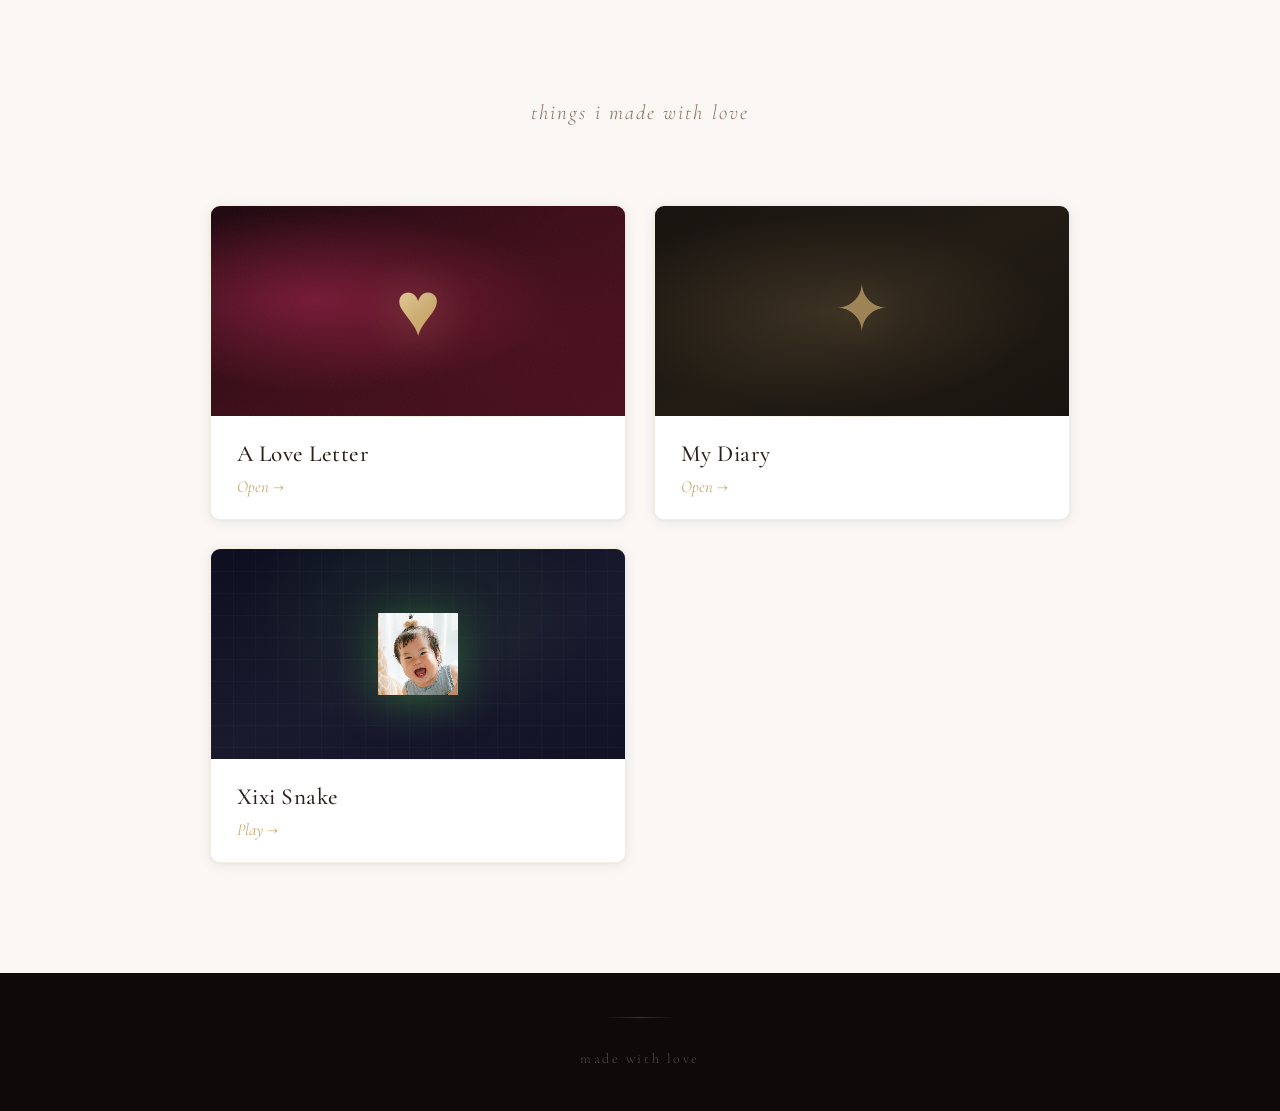
<file: index.html>
<!DOCTYPE html>
<html lang="en">
<head>
  <meta charset="UTF-8" />
  <meta name="viewport" content="width=device-width, initial-scale=1.0" />
  <title>qiangyuxi</title>
  <meta name="description" content="A small collection of things made with love, dedicated to XiXi." />
  <meta property="og:title" content="qiangyuxi" />
  <meta property="og:description" content="A small collection of things made with love." />
  <meta property="og:url" content="https://qiangyuxi.com" />
  <meta name="theme-color" content="#0e0b0a" />

  <link rel="preconnect" href="https://fonts.googleapis.com" />
  <link rel="preconnect" href="https://fonts.gstatic.com" crossorigin />
  <link href="https://fonts.googleapis.com/css2?family=Cormorant+Garamond:ital,wght@0,300;0,400;0,500;1,300;1,400&display=swap" rel="stylesheet" />

  <link rel="stylesheet" href="style.css" />
</head>
<body>

  <!-- ── Projects ── -->
  <section class="projects" id="projects" aria-label="Projects">
    <div class="projects-inner">
      <p class="section-label">things i made with love</p>

      <div class="cards-grid">

        <!-- Valentine -->
        <a href="./valentine/" class="card card--valentine" aria-label="Open Valentine project">
          <div class="card-visual">
            <div class="card-visual-bg"></div>
            <span class="card-icon" aria-hidden="true">♥</span>
          </div>
          <div class="card-body">
            <h2 class="card-title">A Love Letter</h2>
            <div class="card-footer">
              <span class="card-cta" aria-hidden="true">Open →</span>
            </div>
          </div>
        </a>

        <!-- Diary -->
        <a href="./diary/" class="card card--diary" aria-label="Open diary">
          <div class="card-visual">
            <div class="card-visual-bg card-visual-bg--diary"></div>
            <span class="card-icon card-icon--diary" aria-hidden="true">✦</span>
          </div>
          <div class="card-body">
            <h2 class="card-title">My Diary</h2>
            <div class="card-footer">
              <span class="card-cta" aria-hidden="true">Open →</span>
            </div>
          </div>
        </a>

        <!-- Snake Game -->
        <a href="./snake_game/" class="card card--snake" aria-label="Play Xixi Snake game">
          <div class="card-visual">
            <div class="card-visual-bg card-visual-bg--snake"></div>
            <img
              src="./snake_game/assets/snake-head.png"
              alt=""
              class="card-sprite"
              aria-hidden="true"
            />
          </div>
          <div class="card-body">
            <h2 class="card-title">Xixi Snake</h2>
            <div class="card-footer">
              <span class="card-cta" aria-hidden="true">Play →</span>
            </div>
          </div>
        </a>

      </div>
    </div>
  </section>

  <!-- ── Footer ── -->
  <footer class="footer">
    <p class="footer-text">made with love</p>
  </footer>

  <script src="script.js"></script>
</body>
</html>
</file>
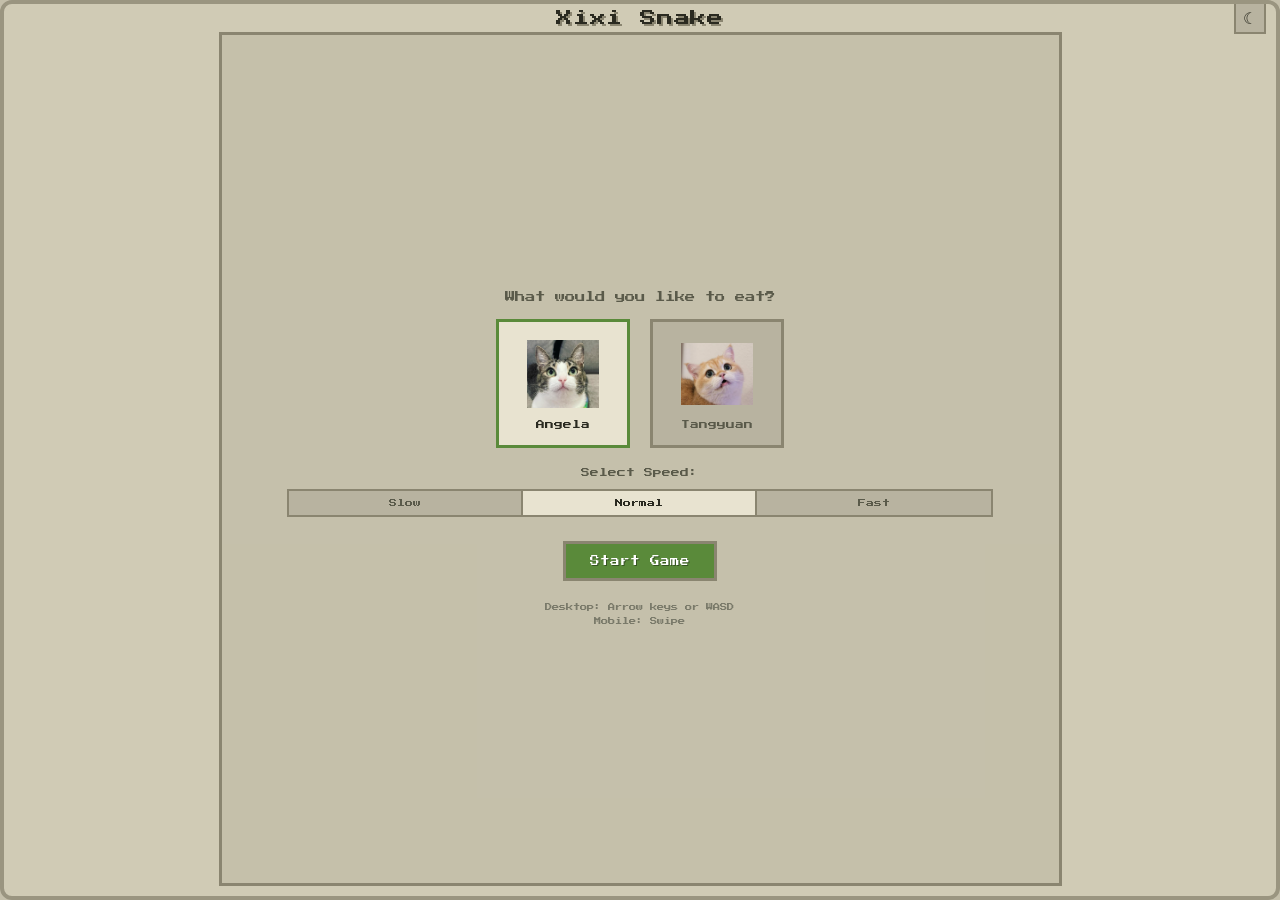
<file: snake_game/index.html>
<!DOCTYPE html>
<html lang="en">
<head>
    <meta charset="UTF-8">
    <meta name="viewport" content="width=device-width, initial-scale=1.0, user-scalable=no">
    <meta name="apple-mobile-web-app-capable" content="yes">
    <title>Xixi Snake</title>
    <link rel="stylesheet" href="css/style.css">
</head>
<body>
    <div id="console">
        <div class="console-top">
            <header>
                <h1>Xixi Snake</h1>
                <button id="theme-toggle" class="theme-toggle" aria-label="Toggle dark mode">
                    <span class="theme-icon-light">&#9790;</span>
                    <span class="theme-icon-dark">&#9728;</span>
                </button>
            </header>

            <div id="game-container">
                <canvas id="game-canvas"></canvas>

                <div id="game-hud" class="game-hud">
                    <div id="score-display">
                        Score: <span id="score">0</span>
                    </div>
                    <div class="hud-buttons">
                        <button id="pause-btn" class="hud-btn" aria-label="Pause">&#9646;&#9646;</button>
                        <button id="menu-btn" class="hud-btn" aria-label="Menu">&#9776;</button>
                    </div>
                </div>

                <!-- Start Screen Overlay -->
                <div id="start-screen" class="overlay">
                    <div class="overlay-content">
                        <div class="food-selector">
                            <p>What would you like to eat?</p>
                            <div class="food-options">
                                <label class="food-option">
                                    <input type="radio" name="food" value="angela" checked>
                                    <div class="food-card">
                                        <img src="assets/angela.png" alt="Angela" class="food-preview">
                                        <span>Angela</span>
                                    </div>
                                </label>
                                <label class="food-option">
                                    <input type="radio" name="food" value="tangyuan">
                                    <div class="food-card">
                                        <img src="assets/tangyuan.png" alt="Tangyuan" class="food-preview">
                                        <span>Tangyuan</span>
                                    </div>
                                </label>
                            </div>
                        </div>
                        <div class="speed-selector">
                            <p>Select Speed:</p>
                            <div class="speed-options">
                                <label class="speed-option">
                                    <input type="radio" name="speed" value="slow">
                                    <span>Slow</span>
                                </label>
                                <label class="speed-option">
                                    <input type="radio" name="speed" value="normal" checked>
                                    <span>Normal</span>
                                </label>
                                <label class="speed-option">
                                    <input type="radio" name="speed" value="fast">
                                    <span>Fast</span>
                                </label>
                            </div>
                        </div>
                        <button id="start-btn" class="btn">Start Game</button>
                        <div class="instructions">
                            <p>Desktop: Arrow keys or WASD</p>
                            <p>Mobile: Swipe</p>
                        </div>
                    </div>
                </div>

                <!-- Pause Overlay -->
                <div id="pause-screen" class="overlay hidden">
                    <div class="overlay-content">
                        <h2>Paused</h2>
                        <div class="overlay-buttons">
                            <button id="resume-btn" class="btn">Resume</button>
                            <button id="pause-menu-btn" class="btn btn-secondary">Main Menu</button>
                        </div>
                    </div>
                </div>

                <!-- Game Over Overlay -->
                <div id="game-over-screen" class="overlay hidden">
                    <div class="overlay-content">
                        <h2>Game Over</h2>
                        <p class="final-score">Score: <span id="final-score">0</span></p>
                        <div class="overlay-buttons">
                            <button id="restart-btn" class="btn">Play Again</button>
                            <button id="gameover-menu-btn" class="btn btn-secondary">Main Menu</button>
                        </div>
                    </div>
                </div>
            </div>
        </div>
    </div>

    <script src="js/game.js"></script>
    <script src="js/controls.js"></script>
    <script src="js/main.js"></script>
</body>
</html>
</file>
<file: style.css>
/* ── Reset ── */
*, *::before, *::after {
  margin: 0;
  padding: 0;
  box-sizing: border-box;
}

/* ── Tokens ── */
:root {
  --bg:         #faf7f4;
  --bg-dark:    #0d0a09;
  --gold:       #c9a96e;
  --gold-light: #e8d5a3;
  --wine:       #4a0e1c;
  --wine-deep:  #2a0810;
  --cream:      #f5efe6;
  --text:       #2c1f1a;
  --text-muted: #8a7060;
  --snake-dark: #1a1a2e;
  --snake-glow: rgba(61, 138, 61, 0.22);
}

html {
  scroll-behavior: smooth;
  -webkit-text-size-adjust: 100%;
}

body {
  font-family: 'Cormorant Garamond', serif;
  background: var(--bg);
  color: var(--text);
  overflow-x: hidden;
}

/* ════════════════════════════════════
   PROJECTS
════════════════════════════════════ */

.projects {
  background: var(--bg);
  padding: clamp(56px, 10vw, 100px) 24px clamp(64px, 11vw, 110px);
  position: relative;
}

.projects-inner {
  max-width: 860px;
  margin: 0 auto;
}

.section-label {
  font-family: 'Cormorant Garamond', serif;
  font-style: italic;
  font-weight: 300;
  font-size: clamp(1rem, 2.8vw, 1.3rem);
  color: var(--text-muted);
  text-align: center;
  letter-spacing: 0.1em;
  margin-bottom: clamp(48px, 8vw, 80px);
  opacity: 0;
  transform: translateY(18px);
  transition: opacity 0.9s ease, transform 0.9s cubic-bezier(0.23, 1, 0.32, 1);
}

.section-label.visible {
  opacity: 1;
  transform: translateY(0);
}

/* ── Cards grid ── */
.cards-grid {
  display: grid;
  grid-template-columns: repeat(auto-fit, minmax(300px, 1fr));
  gap: 28px;
}

/* ── Card base ── */
.card {
  display: flex;
  flex-direction: column;
  border-radius: 10px;
  overflow: hidden;
  text-decoration: none;
  color: var(--text);
  border: 1px solid rgba(201, 169, 110, 0.2);
  background: #ffffff;
  box-shadow:
    0 2px 14px rgba(44, 31, 26, 0.07),
    0 1px 3px rgba(44, 31, 26, 0.04);
  /* entrance: hidden initially */
  opacity: 0;
  transform: translateY(32px);
  transition:
    opacity 0.8s ease,
    transform 0.8s cubic-bezier(0.23, 1, 0.32, 1),
    box-shadow 0.4s cubic-bezier(0.23, 1, 0.32, 1);
}

.card.visible {
  opacity: 1;
  transform: translateY(0);
}

.card.visible:hover {
  transform: translateY(-7px);
}

/* ── Card visual area ── */
.card-visual {
  position: relative;
  height: 210px;
  overflow: hidden;
  display: flex;
  align-items: center;
  justify-content: center;
}

.card-visual-bg {
  position: absolute;
  inset: 0;
}

/* ── Valentine card visual ── */
.card--valentine .card-visual-bg {
  background:
    radial-gradient(ellipse at 25% 45%, rgba(140, 29, 64, 0.75) 0%, transparent 55%),
    radial-gradient(ellipse at 78% 60%, rgba(74, 14, 28, 0.85) 0%, transparent 50%),
    linear-gradient(148deg, #1e060e 0%, #3d0c18 50%, #4a0e1c 100%);
}

/* subtle texture on valentine visual */
.card--valentine .card-visual-bg::after {
  content: '';
  position: absolute;
  inset: 0;
  background-image: url("data:image/svg+xml,%3Csvg viewBox='0 0 200 200' xmlns='http://www.w3.org/2000/svg'%3E%3Cfilter id='n'%3E%3CfeTurbulence type='fractalNoise' baseFrequency='0.75' numOctaves='3'/%3E%3C/filter%3E%3Crect width='200' height='200' filter='url(%23n)' opacity='0.04'/%3E%3C/svg%3E");
  opacity: 1;
}

.card-icon {
  position: relative;
  z-index: 1;
  font-size: 76px;
  line-height: 1;
  color: transparent;
  background: linear-gradient(135deg, var(--gold-light) 0%, var(--gold) 60%);
  -webkit-background-clip: text;
  background-clip: text;
  filter: drop-shadow(0 4px 24px rgba(201, 169, 110, 0.45));
  animation: heartIdle 4s ease-in-out infinite;
  animation-play-state: paused;
}

.card--valentine:hover .card-icon {
  animation-play-state: running;
}

@keyframes heartIdle {
  0%, 100% { transform: scale(1); }
  18%       { transform: scale(1.12); }
  36%       { transform: scale(1); }
  54%       { transform: scale(1.08); }
}

.card--valentine:hover {
  box-shadow:
    0 22px 56px rgba(74, 14, 28, 0.22),
    0 6px 18px rgba(74, 14, 28, 0.12);
}

/* ── Snake card visual ── */
.card-visual-bg--snake {
  background:
    radial-gradient(ellipse at 50% 30%, rgba(61, 138, 61, 0.14) 0%, transparent 60%),
    linear-gradient(160deg, #0d0f20 0%, #1a1a2e 55%, #111225 100%);
}

/* pixel grid */
.card-visual-bg--snake::after {
  content: '';
  position: absolute;
  inset: 0;
  background-image:
    linear-gradient(rgba(61, 138, 61, 0.06) 1px, transparent 1px),
    linear-gradient(90deg, rgba(61, 138, 61, 0.06) 1px, transparent 1px);
  background-size: 22px 22px;
}

.card-sprite {
  position: relative;
  z-index: 1;
  width: 82px;
  height: 82px;
  object-fit: contain;
  image-rendering: pixelated;
  filter: drop-shadow(0 6px 20px rgba(61, 138, 61, 0.55));
  transition: transform 0.45s cubic-bezier(0.23, 1, 0.32, 1), filter 0.45s ease;
}

.card--snake:hover .card-sprite {
  transform: scale(1.12) rotate(-6deg);
  filter: drop-shadow(0 8px 28px rgba(61, 138, 61, 0.8));
}

.card--snake:hover {
  box-shadow:
    0 22px 56px rgba(26, 26, 46, 0.38),
    0 6px 18px rgba(61, 138, 61, 0.18);
}

/* ── Card body ── */
.card-body {
  padding: 24px 26px 22px;
  display: flex;
  flex-direction: column;
  flex: 1;
  background: #ffffff;
  position: relative;
}

/* gold top seam */
.card-body::before {
  content: '';
  position: absolute;
  top: 0;
  left: 26px;
  right: 26px;
  height: 1px;
  background: linear-gradient(90deg, transparent, var(--gold), transparent);
  opacity: 0.22;
}

.card-title {
  font-family: 'Cormorant Garamond', serif;
  font-weight: 500;
  font-size: 1.45rem;
  color: var(--text);
  margin-bottom: 8px;
  letter-spacing: 0.02em;
}

.card-footer {
  display: flex;
  align-items: center;
  justify-content: space-between;
  gap: 12px;
}

.card-cta {
  font-family: 'Cormorant Garamond', serif;
  font-style: italic;
  font-size: 1.05rem;
  color: var(--gold);
  white-space: nowrap;
  transition: letter-spacing 0.35s ease, color 0.3s ease;
}

.card:hover .card-cta {
  letter-spacing: 0.1em;
}

.card--valentine:hover .card-cta {
  color: var(--wine);
}

.card--snake:hover .card-cta {
  color: #3d8a3d;
}

/* ── Diary card ── */
.card-visual-bg--diary {
  background:
    radial-gradient(ellipse at 40% 50%, rgba(201, 169, 110, 0.15) 0%, transparent 65%),
    linear-gradient(150deg, #1a1410 0%, #221c15 50%, #1a1410 100%);
}

.card-icon--diary {
  position: relative;
  z-index: 1;
  font-size: 64px;
  color: var(--gold);
  opacity: 0.7;
  filter: drop-shadow(0 4px 20px rgba(201, 169, 110, 0.35));
  transition: opacity 0.4s ease, filter 0.4s ease;
}

.card--diary:hover .card-icon--diary {
  opacity: 0.95;
  filter: drop-shadow(0 4px 28px rgba(201, 169, 110, 0.6));
}

.card--diary:hover {
  box-shadow:
    0 22px 56px rgba(26, 20, 10, 0.3),
    0 6px 18px rgba(201, 169, 110, 0.12);
}

.card--diary:hover .card-cta {
  color: var(--gold);
}

/* ════════════════════════════════════
   FOOTER
════════════════════════════════════ */

.footer {
  background: var(--bg-dark);
  padding: 44px 24px;
  text-align: center;
  position: relative;
}

.footer::before {
  content: '';
  display: block;
  width: 70px;
  height: 1px;
  background: linear-gradient(90deg, transparent, var(--gold), transparent);
  margin: 0 auto 32px;
  opacity: 0.28;
}

.footer-text {
  font-family: 'Cormorant Garamond', serif;
  font-weight: 300;
  font-size: 0.88rem;
  letter-spacing: 0.18em;
  color: rgba(245, 239, 230, 0.3);
  text-transform: lowercase;
}


/* ════════════════════════════════════
   REDUCED MOTION
════════════════════════════════════ */

@media (prefers-reduced-motion: reduce) {
  *, *::before, *::after {
    animation-duration: 0.01ms !important;
    animation-delay: 0.01ms !important;
    transition-duration: 0.01ms !important;
  }

  .hero-name,
  .hero-subtitle,
  .scroll-indicator {
    opacity: 1 !important;
    transform: none !important;
  }

  .hero-divider {
    opacity: 0.65 !important;
    width: 110px !important;
  }

  .particle { display: none; }
}

/* ════════════════════════════════════
   RESPONSIVE
════════════════════════════════════ */

@media (max-width: 600px) {
  .cards-grid {
    grid-template-columns: 1fr;
    gap: 22px;
  }

  .card-visual {
    height: 180px;
  }
}
</file>
<file: snake_game/css/style.css>
@import url('https://fonts.googleapis.com/css2?family=Press+Start+2P&display=swap');

* {
    margin: 0;
    padding: 0;
    box-sizing: border-box;
}

:root {
    --bg: #c4bfaa;
    --text: #2a2a20;
    --text-secondary: #5a5a4a;
    --text-muted: #7a7a6a;
    --container-bg: #d4cfba;
    --container-border: #8a8570;
    --overlay-bg: rgba(196, 191, 170, 0.95);
    --pill-bg: #b8b3a0;
    --pill-active-bg: #e8e3d0;
    --pill-active-border: #6a6555;
    --console-bg: #d0cbb5;
    --console-border: #9a9580;
    --btn-bg: #5a8a3a;
    --btn-hover: #4a7a2a;
}

[data-theme="dark"] {
    --bg: #0e0e1a;
    --text: #c8c8d0;
    --text-secondary: #8888a0;
    --text-muted: #666678;
    --container-bg: #1a1a2e;
    --container-border: #3a3a55;
    --overlay-bg: rgba(14, 14, 26, 0.95);
    --pill-bg: #2a2a44;
    --pill-active-bg: #3a3a55;
    --pill-active-border: #5a5a77;
    --console-bg: #16162a;
    --console-border: #2a2a44;
    --btn-bg: #338833;
    --btn-hover: #44aa44;
}

html, body {
    height: 100%;
    overflow: hidden;
}

body {
    font-family: 'Press Start 2P', monospace;
    background-color: var(--bg);
    color: var(--text);
    display: flex;
    align-items: center;
    justify-content: center;
    -webkit-user-select: none;
    user-select: none;
    touch-action: manipulation;
    transition: background-color 0.3s ease, color 0.3s ease;
}

/* Console shell — Game Boy style */
#console {
    display: flex;
    flex-direction: column;
    align-items: center;
    width: 100%;
    height: 100%;
    max-width: 100%;
    background: var(--console-bg);
    border: 4px solid var(--console-border);
    border-radius: 12px;
    overflow: hidden;
    transition: background 0.3s ease, border-color 0.3s ease;
}

/* Top section: header + screen */
.console-top {
    display: flex;
    flex-direction: column;
    align-items: center;
    padding: 6px 10px 10px;
    flex: 1;
    width: 100%;
    min-height: 0; /* important for flex children with overflow */
}

header {
    display: flex;
    align-items: center;
    justify-content: center;
    position: relative;
    width: 100%;
    margin-bottom: 6px;
    flex-shrink: 0;
}

header h1 {
    font-size: 1rem;
    font-weight: 400;
    letter-spacing: 0.05em;
    color: var(--text);
    text-align: center;
    text-shadow: 2px 2px 0 var(--container-border);
}

/* Theme Toggle */
.theme-toggle {
    position: absolute;
    right: 0;
    width: 32px;
    height: 32px;
    border: 2px solid var(--container-border);
    border-radius: 0;
    background: var(--pill-bg);
    color: var(--text);
    font-size: 1rem;
    cursor: pointer;
    display: flex;
    align-items: center;
    justify-content: center;
    -webkit-tap-highlight-color: transparent;
}

.theme-toggle:active {
    background: var(--pill-active-bg);
}

.theme-icon-dark {
    display: none;
}

[data-theme="dark"] .theme-icon-light {
    display: none;
}

[data-theme="dark"] .theme-icon-dark {
    display: inline;
}

/* Game Container — fills available top space */
#game-container {
    position: relative;
    background: var(--container-bg);
    border: 3px solid var(--container-border);
    border-radius: 0;
    overflow: hidden;

    /* key: always square, driven by width */
    width: 100%;
    max-width: 100%;
    aspect-ratio: 1 / 1;

    /* allow flex parent to size properly */
    flex: 1;
    min-height: 0;
}

#game-canvas {
    display: block;
    width: 100%;
    height: 100%;
}

/* Game HUD — score + buttons */
.game-hud {
    position: absolute;
    top: 0;
    left: 0;
    right: 0;
    display: flex;
    align-items: center;
    justify-content: space-between;
    padding: 8px 10px;
    pointer-events: none;
    opacity: 0;
    transition: opacity 0.3s ease;
    z-index: 5;
}

.game-hud.visible {
    opacity: 1;
}

#score-display {
    font-size: 0.55rem;
    font-weight: 400;
    color: var(--text-secondary);
}

.hud-buttons {
    display: flex;
    gap: 6px;
    pointer-events: auto;
}

.hud-btn {
    width: 30px;
    height: 30px;
    border: 2px solid var(--container-border);
    border-radius: 0;
    background: var(--pill-bg);
    color: var(--text);
    font-size: 0.7rem;
    cursor: pointer;
    display: flex;
    align-items: center;
    justify-content: center;
    -webkit-tap-highlight-color: transparent;
    opacity: 0.7;
    transition: opacity 0.15s ease, background 0.15s ease;
}

.hud-btn:hover {
    opacity: 1;
}

.hud-btn:active {
    background: var(--pill-active-bg);
}

/* Overlays */
.overlay {
    position: absolute;
    inset: 0;
    display: flex;
    align-items: center;
    justify-content: center;
    background: var(--overlay-bg);
    transition: opacity 0.3s ease;
    z-index: 10;
}

.overlay.hidden {
    opacity: 0;
    pointer-events: none;
}

.overlay-content {
    text-align: center;
    padding: 24px;
    width: 100%;
    max-width: 90%;
}

.overlay-content h2 {
    font-size: 1.2rem;
    font-weight: 400;
    margin-bottom: 28px;
    color: var(--text);
    text-shadow: 2px 2px 0 var(--container-border);
}

/* Food Selector */
.food-selector {
    margin-bottom: 20px;
}

.food-selector p {
    font-size: 0.65rem;
    color: var(--text-secondary);
    margin-bottom: 12px;
    line-height: 1.8;
}

.food-options {
    display: flex;
    gap: 20px;
    justify-content: center;
}

.food-option {
    cursor: pointer;
}

.food-option input {
    display: none;
}

.food-card {
    display: flex;
    flex-direction: column;
    align-items: center;
    gap: 10px;
    padding: 16px 28px;
    border: 3px solid var(--container-border);
    background: var(--pill-bg);
    transition: background 0.15s ease, border-color 0.15s ease;
}

.food-option input:checked + .food-card {
    background: var(--pill-active-bg);
    border-color: var(--btn-bg);
}

.food-preview {
    width: 72px;
    height: 72px;
    object-fit: contain;
}

.food-card span {
    font-family: 'Press Start 2P', monospace;
    font-size: 0.55rem;
    color: var(--text-secondary);
}

.food-option input:checked + .food-card span {
    color: var(--text);
}

/* Speed Selector */
.speed-selector {
    margin-bottom: 24px;
}

.speed-selector p {
    font-size: 0.55rem;
    color: var(--text-secondary);
    margin-bottom: 12px;
}

.speed-options {
    display: flex;
    gap: 0;
    border: 2px solid var(--container-border);
    border-radius: 0;
}

.speed-option {
    flex: 1;
    cursor: pointer;
}

.speed-option input {
    display: none;
}

.speed-option span {
    display: block;
    padding: 8px 12px;
    font-family: 'Press Start 2P', monospace;
    font-size: 0.5rem;
    color: var(--text-secondary);
    background: var(--pill-bg);
    border-right: 2px solid var(--container-border);
    text-align: center;
    transition: background 0.15s ease;
}

.speed-option:last-child span {
    border-right: none;
}

.speed-option input:checked + span {
    background: var(--pill-active-bg);
    color: var(--text);
}

/* Buttons */
.btn {
    display: inline-block;
    padding: 12px 24px;
    font-family: 'Press Start 2P', monospace;
    font-size: 0.6rem;
    color: #fff;
    background: var(--btn-bg);
    border: 3px solid var(--container-border);
    border-radius: 0;
    cursor: pointer;
    text-shadow: 1px 1px 0 rgba(0,0,0,0.4);
    -webkit-tap-highlight-color: transparent;
    transition: background 0.15s ease;
}

.btn:hover {
    background: var(--btn-hover);
}

.btn:active {
    transform: translate(1px, 1px);
}

/* Instructions */
.instructions {
    margin-top: 20px;
}

.instructions p {
    font-size: 0.45rem;
    color: var(--text-muted);
    line-height: 2;
}

/* Final Score */
.final-score {
    font-size: 0.7rem;
    color: var(--text);
    margin-bottom: 24px;
}

@media (max-width: 400px) {
    header h1 {
        font-size: 0.8rem;
    }
}
</file>
